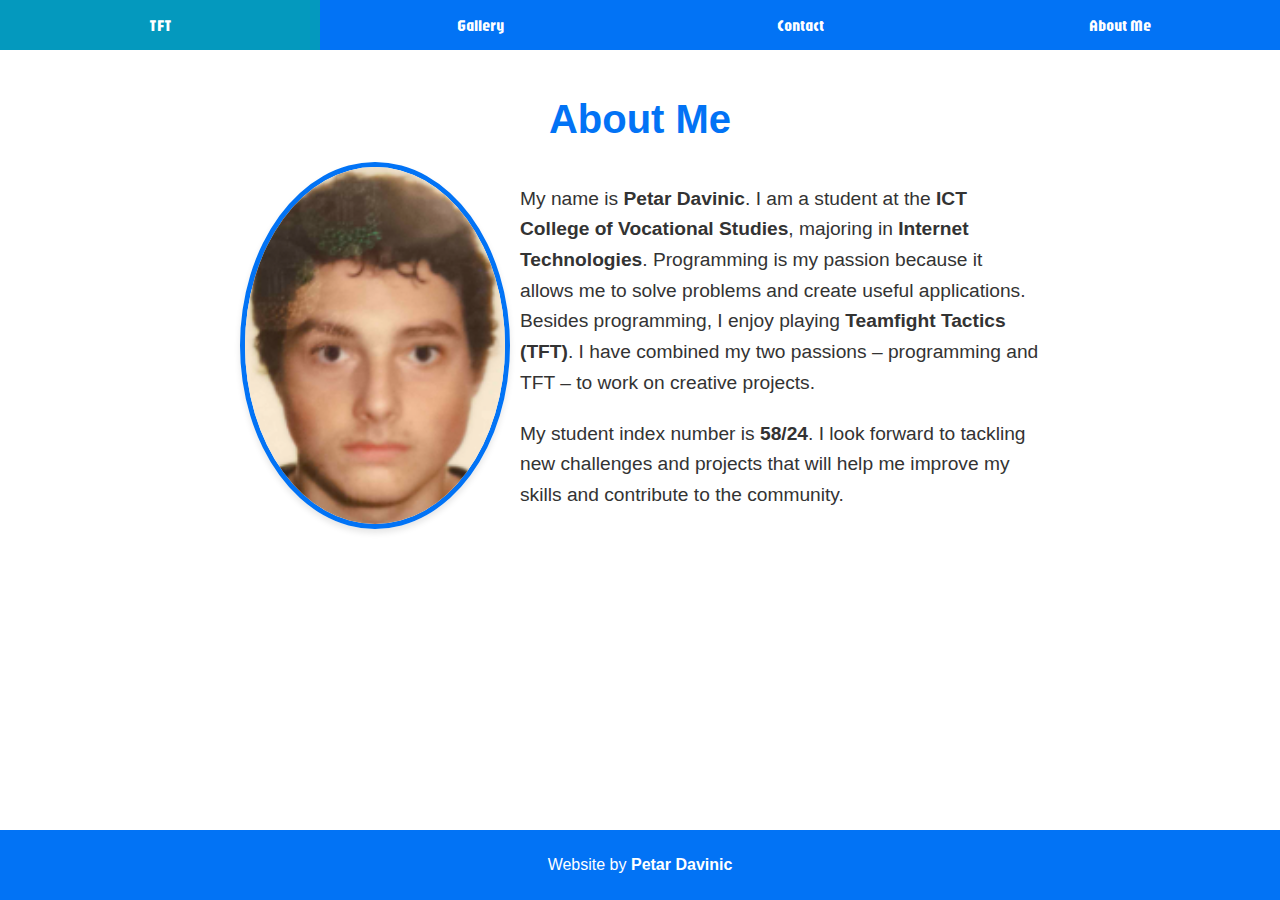
<file: pages/aboutme.html>
<!DOCTYPE html>
<html lang="en">
<head>
  <meta charset="UTF-8">
  <meta name="viewport" content="width=device-width, initial-scale=1.0">
  <title>About Me</title>
  <link rel="stylesheet" href="../style.css">
  <link rel="icon" type="Image/png" href="./images/logo.png">
</head>
<body>
  <nav class="menu">
    <ul>
      <li><a href="../index.html">TFT</a></li>
      <li><a href="./gallery.html">Gallery</a></li>
      <li><a href="./contact.html">Contact</a></li>
      <li><a href="./aboutme.html">About Me</a></li>
    </ul>
  </nav>
  <section class="main-content about-me">
    <h1>About Me</h1>
    <div class="about-me-container">

      <div class="profile-picture">
        <img src="../images/profilna.png" alt="Petar Davinic">
      </div>
  
      
      <div class="about-me-text">
        <p>
          My name is <strong>Petar Davinic</strong>. I am a student at the <strong>ICT College of Vocational Studies</strong>, 
          majoring in <strong>Internet Technologies</strong>. Programming is my passion because it allows me to solve 
          problems and create useful applications. Besides programming, I enjoy playing <strong>Teamfight Tactics (TFT)</strong>. 
          I have combined my two passions – programming and TFT – to work on creative projects.
        </p>
        <p>
          My student index number is <strong>58/24</strong>. I look forward to tackling new challenges and projects that 
          will help me improve my skills and contribute to the community.
        </p>
      </div>
    </div>
  </section>
  
  <footer class="footer">
    <p>
      Website by 
      <a href="mailto:petar.davinic.58.24@ict.edu.rs" class="footer-link">Petar Davinic</a>
    </p>
  </footer>
  
</body>
</html>
</file>
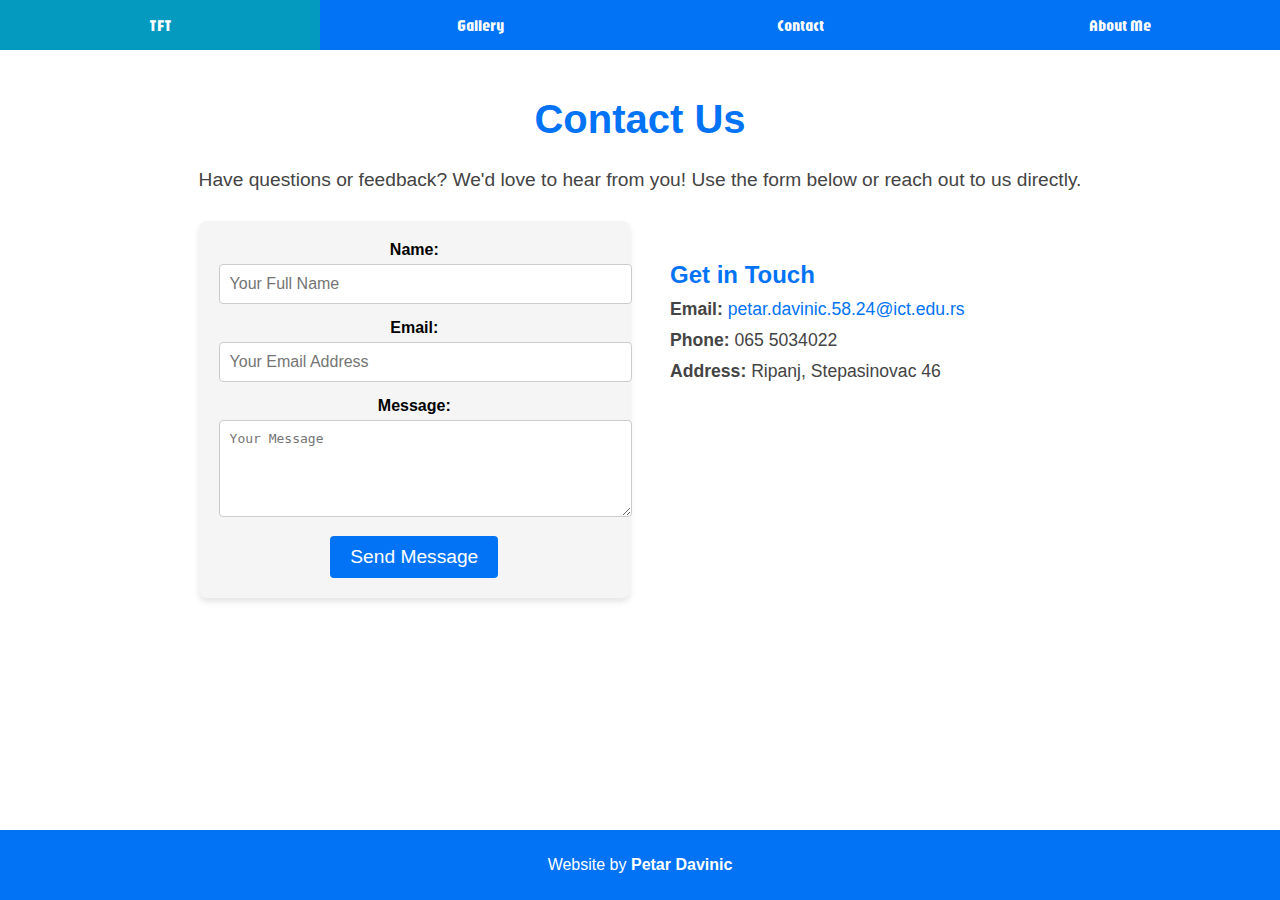
<file: pages/contact.html>
<!DOCTYPE html>
<html lang="en">
<head>
  <meta charset="UTF-8">
  <meta name="viewport" content="width=device-width, initial-scale=1.0">
  <title>Contact</title>
  <link rel="stylesheet" href="../style.css">
  <link rel="icon" type="Image/png" href="./images/logo.png">
</head>
<body>
  <nav class="menu">
    <ul>
      <li><a href="../index.html">TFT</a></li>
      <li><a href="./gallery.html">Gallery</a></li>
      <li><a href="./contact.html">Contact</a></li>
      <li><a href="./aboutme.html">About Me</a></li>
    </ul>
  </nav>
  <section class=" main-content contact">
    <h1>Contact Us</h1>
    <p>Have questions or feedback? We'd love to hear from you! Use the form below or reach out to us directly.</p>
    
    <div class="contact-container">
    
      <form class="contact-form" action="#" method="post">
        <div class="form-group">
          <label for="name">Name:</label>
          <input type="text" id="name" name="name" placeholder="Your Full Name" required>
        </div>
        <div class="form-group">
          <label for="email">Email:</label>
          <input type="email" id="email" name="email" placeholder="Your Email Address" required>
        </div>
        <div class="form-group">
          <label for="message">Message:</label>
          <textarea id="message" name="message" placeholder="Your Message" rows="5" required></textarea>
        </div>
        <button type="submit" class="submit-button">Send Message</button>
      </form>
  
    
      <div class="contact-details">
        <h2>Get in Touch</h2>
        <p><strong>Email:</strong> <a href="mailto:petar.davinic.58.24@ict.edu.rs">petar.davinic.58.24@ict.edu.rs</a></p>
        <p><strong>Phone:</strong> 065 5034022</p>
        <p><strong>Address:</strong> Ripanj, Stepasinovac 46</p>
      </div>
    </div>
  </section>
  
  <footer class="footer">
    <p>
      Website by 
      <a href="mailto:petar.davinic.58.24@ict.edu.rs" class="footer-link">Petar Davinic</a>
    </p>
  </footer>
  
</body>
</html>
</file>
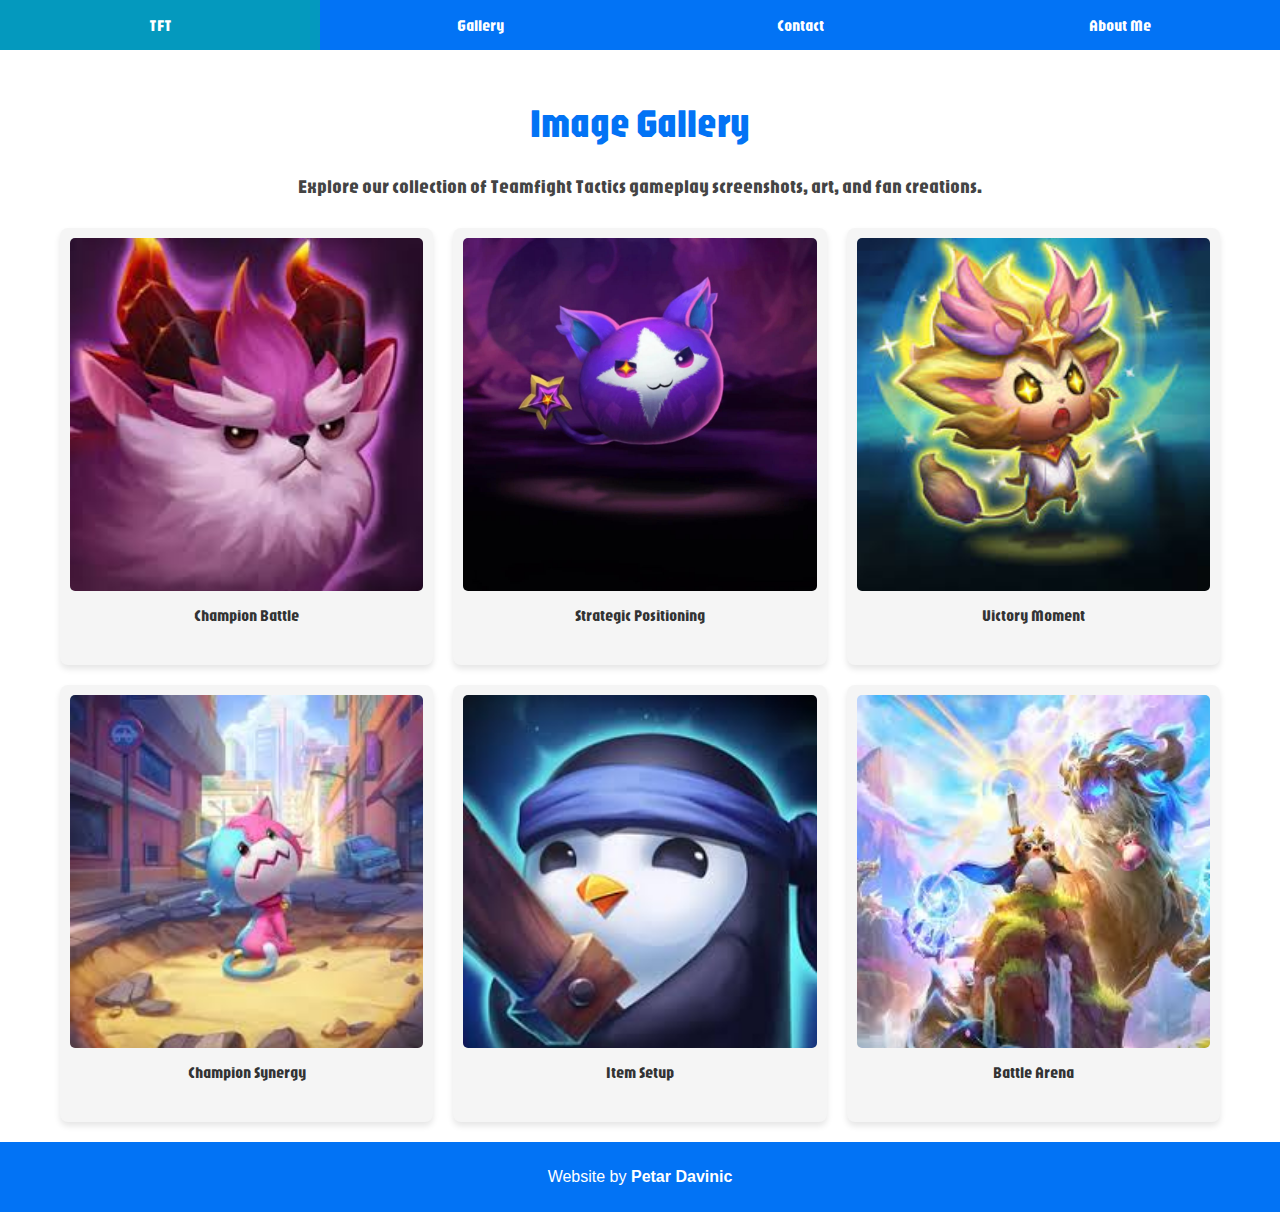
<file: pages/gallery.html>
<!DOCTYPE html>
<html lang="en">
<head>
  <meta charset="UTF-8">
  <meta name="viewport" content="width=device-width, initial-scale=1.0">
  <title>Gallery</title>
  <link rel="stylesheet" href="../style.css">
  <link rel="icon" type="Image/png" href="./images/logo.png">
</head>
<body>
  <nav class="menu">
    <ul>
      <li><a href="../index.html">TFT</a></li>
      <li><a href="./gallery.html">Gallery</a></li>
      <li><a href="./contact.html">Contact</a></li>
      <li><a href="./aboutme.html">About Me</a></li>
    </ul>
  </nav>

  <section class="main-content gallery">
    <h1>Image Gallery</h1>
    <p>Explore our collection of Teamfight Tactics gameplay screenshots, art, and fan creations.</p>
  
    <div class="gallery-container">
      <div class="gallery-item">
        <img src="../images/tft1.jpg" alt="TFT Image 1">
        <p>Champion Battle</p>
      </div>
      <div class="gallery-item">
        <img src="../images/tft2.jpg" alt="TFT Image 2">
        <p>Strategic Positioning</p>
      </div>
      <div class="gallery-item">
        <img src="../images/tft3.jpg" alt="TFT Image 3">
        <p>Victory Moment</p>
      </div>
      <div class="gallery-item">
        <img src="../images/tft4.jpg" alt="TFT Image 4">
        <p>Champion Synergy</p>
      </div>
      <div class="gallery-item">
        <img src="../images/tft5.jpg" alt="TFT Image 5">
        <p>Item Setup</p>
      </div>
      <div class="gallery-item">
        <img src="../images/tft6.jpg" alt="TFT Image 6">
        <p>Battle Arena</p>
      </div>
    </div>
  </section>
  

  <footer class="footer">
    <p>
      Website by 
      <a href="mailto:petar.davinic.58.24@ict.edu.rs" class="footer-link">Petar Davinic</a>
    </p>
  </footer>
  
</body>
</html>
</file>
<file: style.css>
@import url('https://fonts.googleapis.com/css2?family=Jaro:opsz@6..72&display=swap');
html, body {
    margin: 0;
    padding: 0;
    height: 100%;
  }
  
  body {
    font-family: Jaro;
    display: flex;
    flex-direction: column;
  }

  
  .menu {
    background-color:#0273f5;
  }
  
  .menu ul {
    list-style: none;
    margin: 0;
    padding: 0;
  }
  
  .menu li {
    margin: 0;
  }
  
  .menu a {
    display: block;
    padding: 15px;
    text-decoration: none;
    color: white;
    text-align: center;
  }
  
  .menu a:hover {
    background-color: #0499be;
  }
  
  
  @media (min-width: 600px) {
    .menu ul {
      display: flex;
    }
  
    .menu li {
      flex: 1;
    }
  }
  
  
.footer {
    background-color: #0273f5;
    color: white;
    text-align: center;
    padding: 10px 0;
    font-family: Arial, sans-serif;
  }
  
  .footer a {
    color: white;
    text-decoration: none;
    font-weight: bold;
  }
  
  .footer a:hover {
    text-decoration: underline;
  }

.home-content {
    max-width: 800px;
    margin: 0 auto;
    padding: 20px;
    text-align: center;
    font-family: Arial, sans-serif;
  }
  
  .home-content h1 {
    font-size: 2em;
    color: #0273f5;
  }
  
  .home-content p {
    font-size: 1.2em;
    line-height: 1.6;
    color: #333;
  }
  
  .home-content img.tft-logo {
    width: 400px;
    margin: 20px 0;
  }
  
  .home-content ul {
    list-style: none;
    padding: 0;
    text-align: left;
  }
  
  .home-content ul li {
    font-size: 1.1em;
    margin: 10px 0;
    color: #444;
  }
  
  .home-content a.learn-more {
    display: inline-block;
    margin-top: 20px;
    padding: 10px 20px;
    background-color: #0273f5;
    color: white;
    text-decoration: none;
    font-weight: bold;
    border-radius: 5px;
  }
  
  .home-content a.learn-more:hover {
    background-color: #0499be;
  }

.gallery {
    max-width: 1200px;
    margin: 0 auto;
    padding: 20px;
    text-align: center;
  }
  
  .gallery h1 {
    font-size: 2.5em;
    color: #0273f5;
  }
  
  .gallery p {
    font-size: 1.2em;
    color: #444;
    margin-bottom: 30px;
  }
  
  .gallery-container {
    display: grid;
    grid-template-columns: repeat(auto-fill, minmax(300px, 1fr));
    gap: 20px;
    padding: 0 20px;
  }
  
  .gallery-item {
    background-color: #f5f5f5;
    padding: 10px;
    border-radius: 8px;
    box-shadow: 0 4px 6px rgba(0, 0, 0, 0.1);
  }
  
  .gallery-item img {
    width: 100%;
    border-radius: 5px;
  }
  
  .gallery-item p {
    font-size: 1em;
    color: #333;
    margin-top: 10px;
  }

  
  .gallery-item:hover {
    transform: translateY(-5px);
    transition: transform 0.3s ease;
  }
  
  .gallery-item:hover img {
    opacity: 0.8;
  }
  
.contact {
    max-width: 900px;
    margin: 0 auto;
    padding: 20px;
    text-align: center;
    font-family: Arial, sans-serif;
  }
  
  .contact h1 {
    font-size: 2.5em;
    color: #0273f5;
  }
  
  .contact p {
    font-size: 1.2em;
    color: #444;
    margin-bottom: 30px;
  }
  
  .contact-container {
    display: flex;
    flex-wrap: wrap;
    gap: 20px;
    justify-content: center;
  }
  
  .contact-form, .contact-details {
    flex: 1;
    min-width: 300px;
  }
  
  .contact-form {
    background-color: #f5f5f5;
    padding: 20px;
    border-radius: 8px;
    box-shadow: 0 4px 6px rgba(0, 0, 0, 0.1);
  }
  
  .contact-form .form-group {
    margin-bottom: 15px;
  }
  
  .contact-form label {
    display: block;
    margin-bottom: 5px;
    font-weight: bold;
  }
  
  .contact-form input, .contact-form textarea {
    width: 100%;
    padding: 10px;
    border: 1px solid #ccc;
    border-radius: 4px;
    font-size: 1em;
  }
  
  .contact-form input:focus, .contact-form textarea:focus {
    border-color: #0273f5;
    outline: none;
  }
  
  .contact-form .submit-button {
    background-color: #0273f5;
    color: white;
    padding: 10px 20px;
    border: none;
    border-radius: 4px;
    font-size: 1.2em;
    cursor: pointer;
  }
  
  .contact-form .submit-button:hover {
    background-color: #0499be;
  }
  
  .contact-details {
    padding: 20px;
    text-align: left;
  }
  
  .contact-details h2 {
    color: #0273f5;
    margin-bottom: 10px;
  }
  
  .contact-details p {
    margin: 10px 0;
    font-size: 1.1em;
  }
  
  .contact-details a {
    color: #0273f5;
    text-decoration: none;
  }
  
  .contact-details a:hover {
    text-decoration: underline;
  }
  
.about-me {
    max-width: 800px;
    margin: 0 auto;
    padding: 20px;
    text-align: center;
    font-family: Arial, sans-serif;
  }
  
  .about-me h1 {
    font-size: 2.5em;
    color: #0273f5;
    margin-bottom: 20px;
  }
  
  .about-me-container {
    display: flex;
    flex-wrap: wrap;
    gap: 20px;
    align-items: center;
    justify-content: center;
  }
  
  .profile-picture {
    flex: 1;
    min-width: 250px;
    max-width: 300px;
  }
  
  .profile-picture img {
    width: 100%;
    border-radius: 50%;
    border: 5px solid #0273f5;
    box-shadow: 0 4px 6px rgba(0, 0, 0, 0.1);
  }
  
  .about-me-text {
    flex: 2;
    min-width: 300px;
    text-align: left;
  }
  
  .about-me-text p {
    font-size: 1.2em;
    line-height: 1.6;
    color: #333;
    margin-bottom: 20px;
  }
  
  .main-content {
    flex: 1;
  }
</file>
